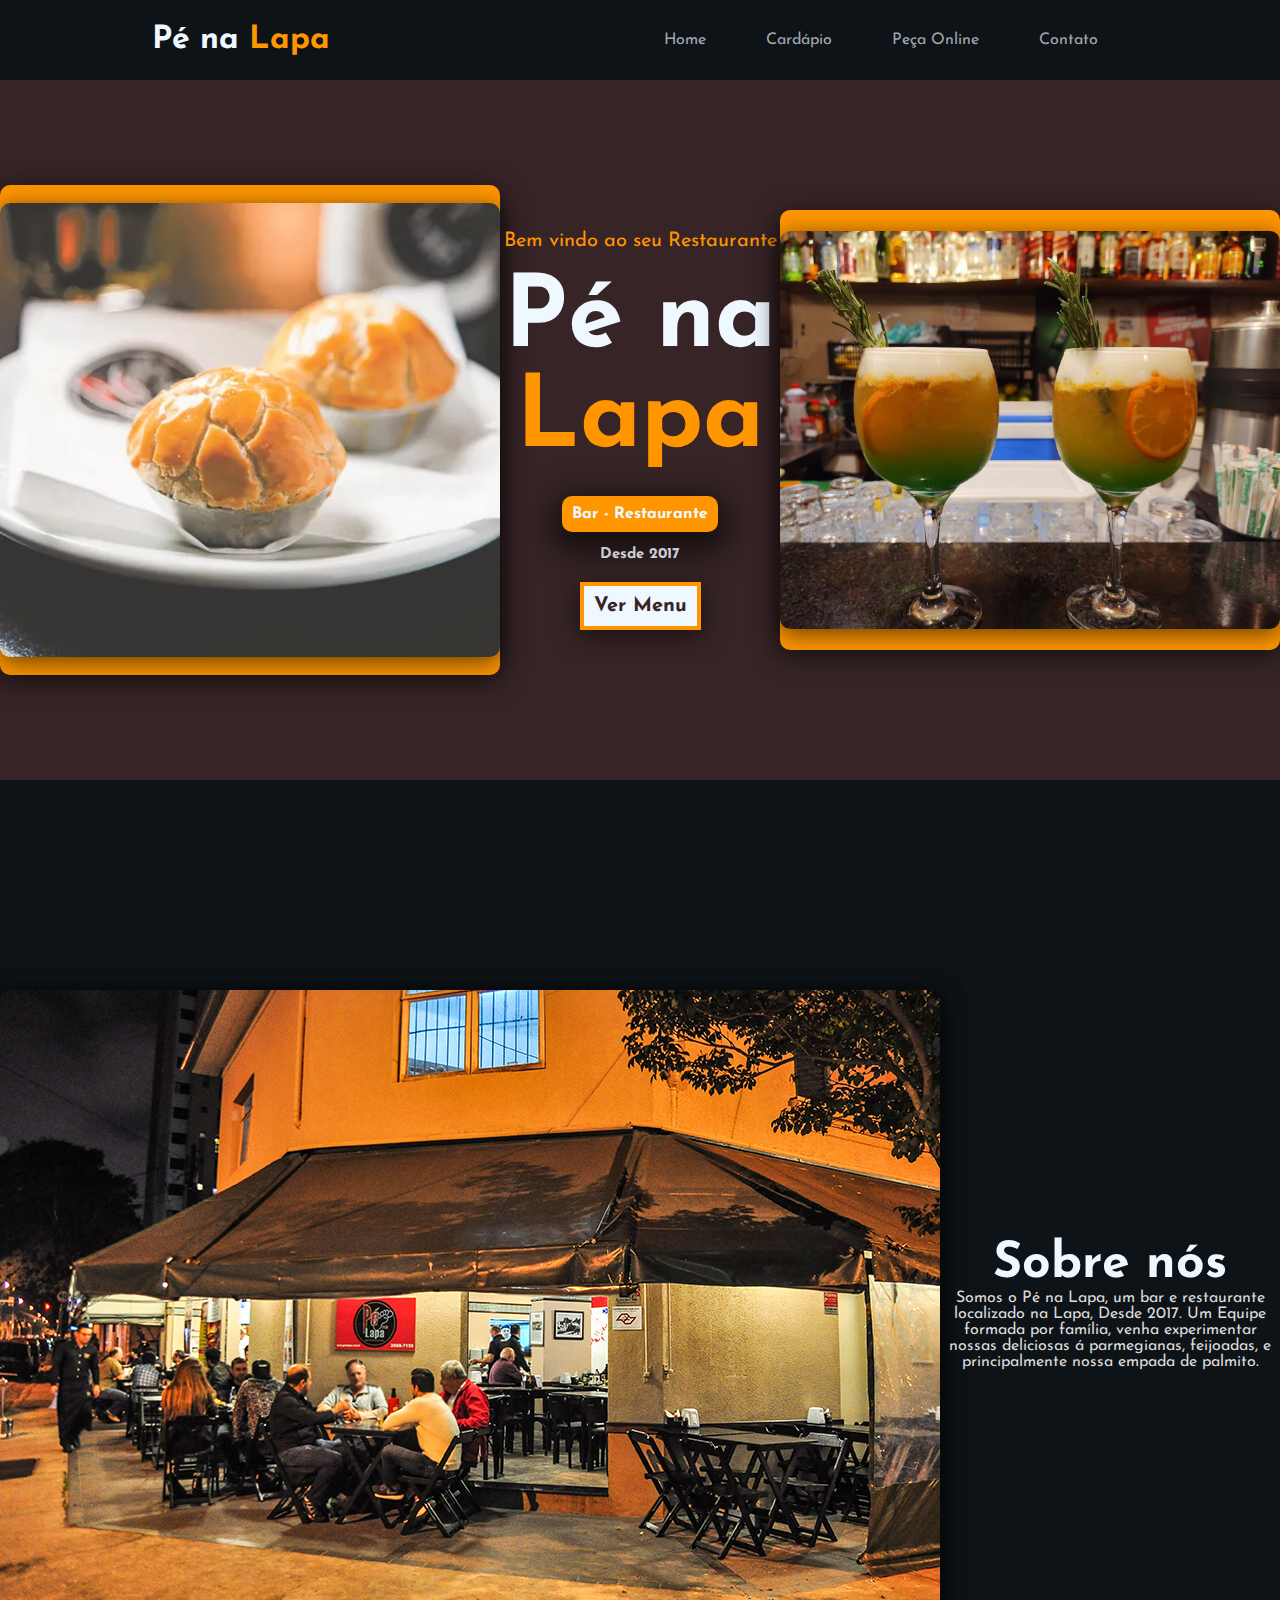
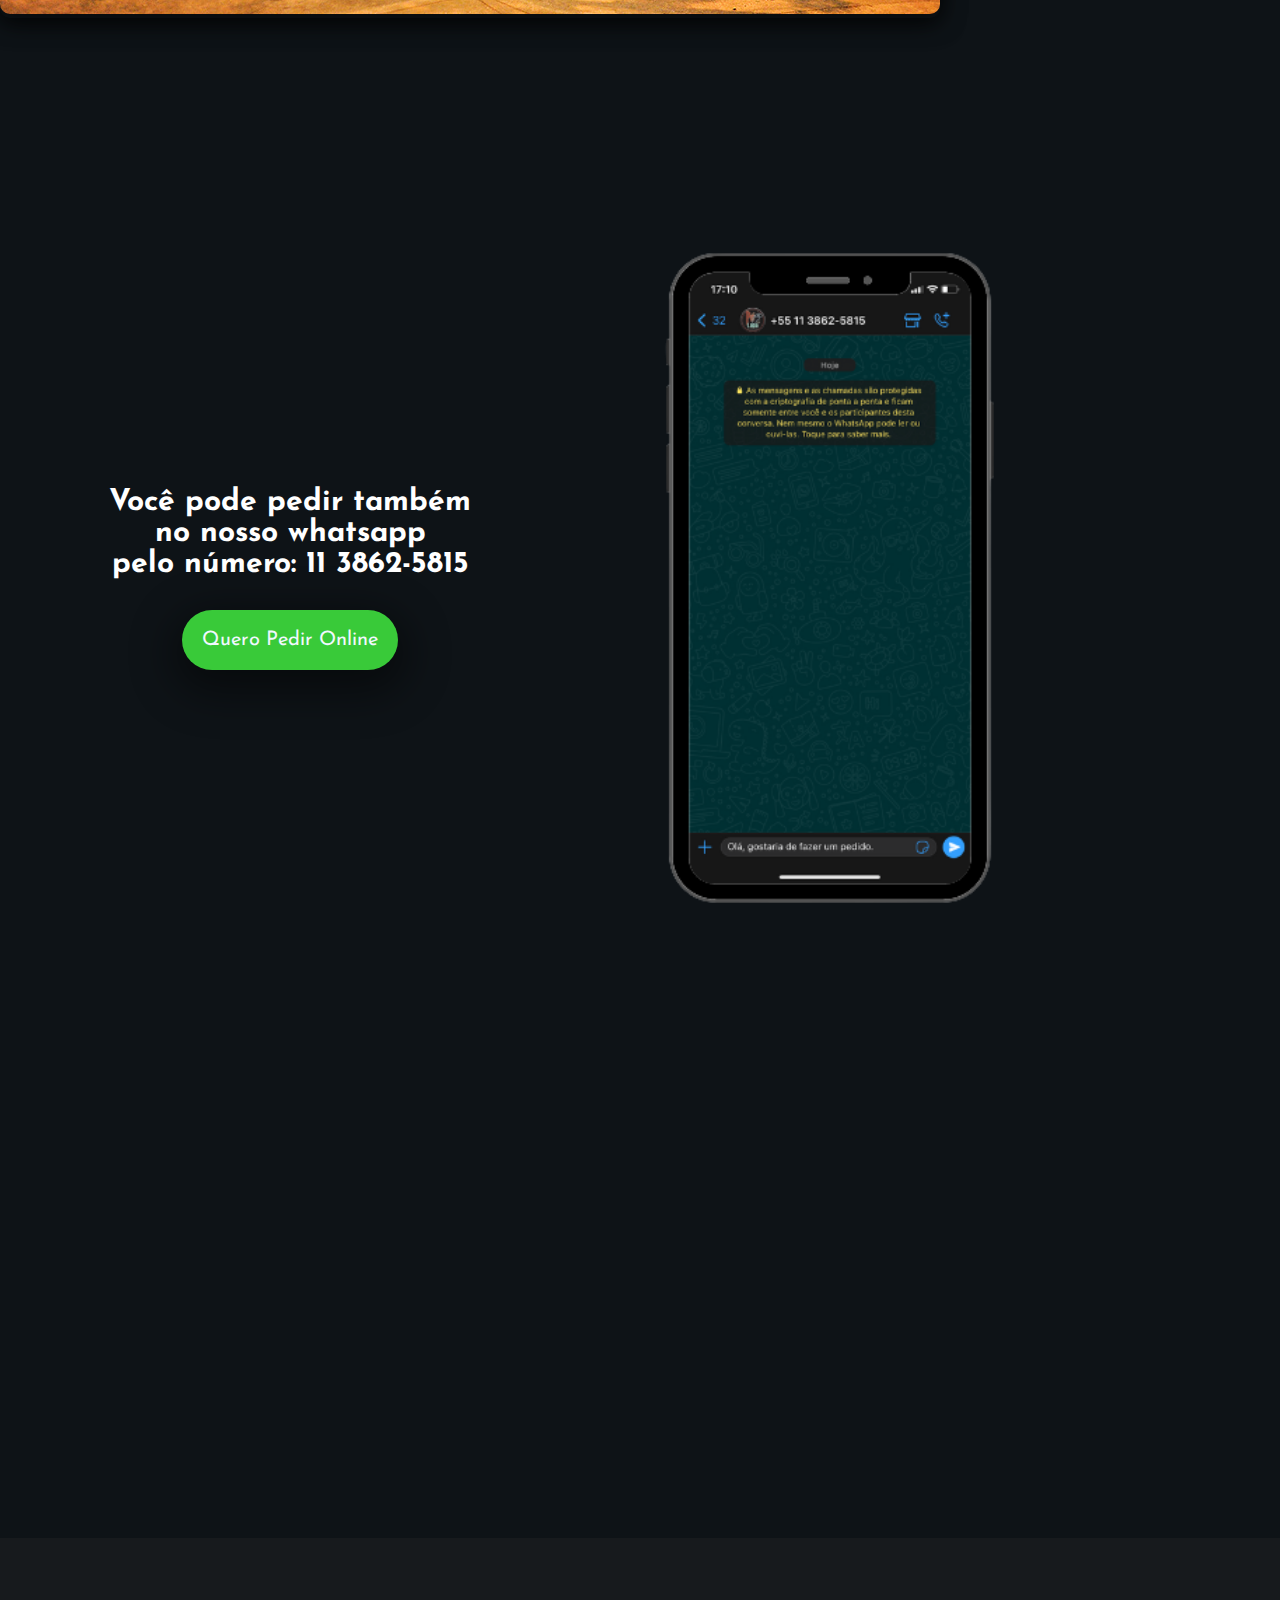
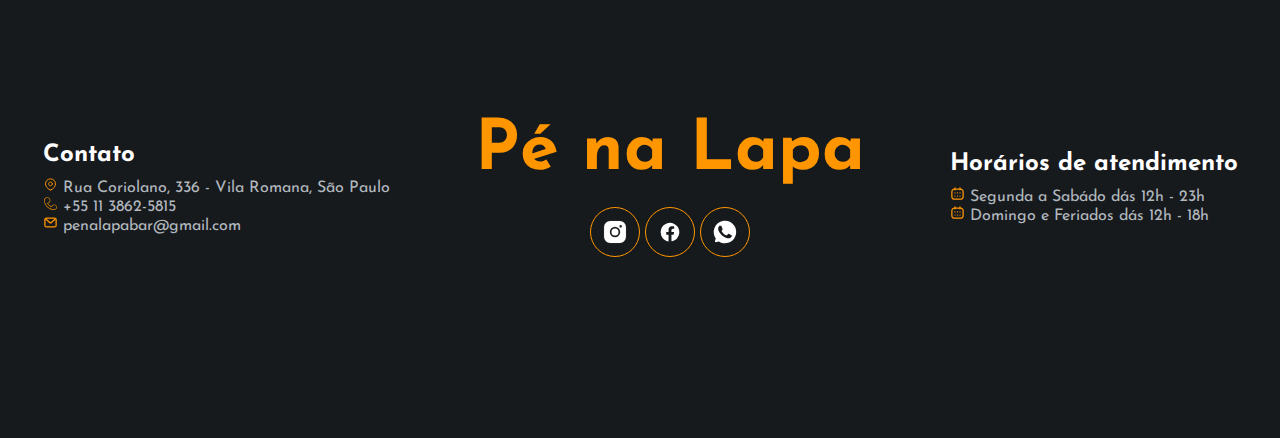
<file: pe nalapa web/index.html>
<!DOCTYPE html>
<html lang="pt-br">
<head>
  <meta charset="UTF-8">
  <meta http-equiv="X-UA-Compatible" content="IE=edge">
  <meta name="viewport" content="width=device-width, initial-scale=1.0">
  <title>Pé na Lapa</title>
  <link rel="stylesheet" href="styles.css">
</head>
<body>

  <header>
    <div class="logo">Pé na <span>Lapa</span></div>

    <div class="li">
      <nav>
      <ul>
        <li ><a href="#home" class="home">Home</a></li> 
        <li><a href="cardapio.html"  class="menu">Cardápio</a></li>
        <li ><a href="#delivery" class="delivery">Peça Online</a></li>
        <li ><a href="#contact" class="contact">Contato</a></li>
      </ul>
      </nav>
    </div>
  </header>

  <main> 
  <div class="container">
    <div class="img-left"><img src="./img/empadadepalmito_02.webp" alt=""  class="img-container"></div>
    <div class="text"> <p>Bem vindo ao seu Restaurante</p> <h1>Pé na <span>Lapa</span></h1> <p1 class="pinfo">Bar - Restaurante</p1> <p2>Desde 2017</p2><a href="cardapio.html"> <button>Ver Menu</button></a>  </div>
    <div class="img-rigth"> <img src="./img/285715835_2046343805561824_3181021513863136363_n.jpg" alt="" class="img-container"></div>
  </div>

  <div class="about">
    <div class="img-about"><img src="./img/Lapa-37-PD.jpg" alt="" class="img-about"></div>
    <div class="txt-about"> <h1>Sobre nós</h1> <p>Somos o Pé na Lapa, um bar e restaurante localizado na Lapa, Desde 2017.
      Um Equipe formada por família, venha experimentar nossas deliciosas á parmegianas, feijoadas, e principalmente nossa empada de palmito.  </p></div>
  </div>


  <div class="delivery">
    <div class="txt-delivery"> <p> Você pode pedir também no nosso whatsapp <br> pelo número: 11 3862-5815 </p> <a href="https://wa.me/551138625815"><button>Quero Pedir Online</button></a></div>
    <div class="img-cell"> <img src="./img/Design_sem_nome__1_-removebg-preview.png" alt=""></div>
    
  </div>

  <div class="googlemaps">
    <div class="map"><iframe src="https://www.google.com/maps/embed?pb=!1m18!1m12!1m3!1d457.27270158232864!2d-46.68887583117653!3d-23.525969501745603!2m3!1f0!2f0!3f0!3m2!1i1024!2i768!4f13.1!3m3!1m2!1s0x94cef80b223d7bcb%3A0x388470c36ae9e18a!2sP%C3%A9%20na%20Lapa%20bar!5e0!3m2!1spt-BR!2sbr!4v1679019042690!5m2!1spt-BR!2sbr"  style="border:0;" allowfullscreen="" loading="lazy" referrerpolicy="no-referrer-when-downgrade"></iframe></div>
  </div>

</main>

<footer>
  <div class="footer">
    <div class="contact"> <h2>Contato</h2> <p> <img src="./img/location-1-svgrepo-com.svg" alt="" class="svg"> Rua Coriolano, 336 - Vila Romana, São Paulo</p> <p> <img src="./img/telephone-svgrepo-com.svg" alt="" class="svg"> +55 11 3862-5815</p> <p> <img src="./img/mail-svgrepo-com.svg" alt="" class="svg"> penalapabar@gmail.com</p></div>
    <div class="logo-tipo"> <h2>Pé na <span>Lapa</span></h2>
       <div class="logos"> <a href="https://www.instagram.com/penalapabar/"><img src="./img/instagram-logo-fill-svgrepo-com.svg" alt="" class="svg-logo"></a> 
        <a href="https://www.facebook.com/penalapa/"><img src="./img/facebook-svgrepo-com.svg" alt="" class="svg-logo"></a>
        <a href="https://wa.me/551138625815"><img src="./img/whatsapp-svgrepo-com (1).svg" alt="" class="svg-logo" ></a> </div></div>
    <div class="info"> <h2>Horários de atendimento</h2> <p><img src="./img/calendar-1-svgrepo-com.svg" alt="" class="svg"> Segunda a Sabádo dás 12h - 23h </p> <p> <img src="./img/calendar-1-svgrepo-com.svg" alt="" class="svg"> Domingo e Feriados dás 12h - 18h</p></div>
  </div>
</footer>

      
  
</body>
</html>
</file>
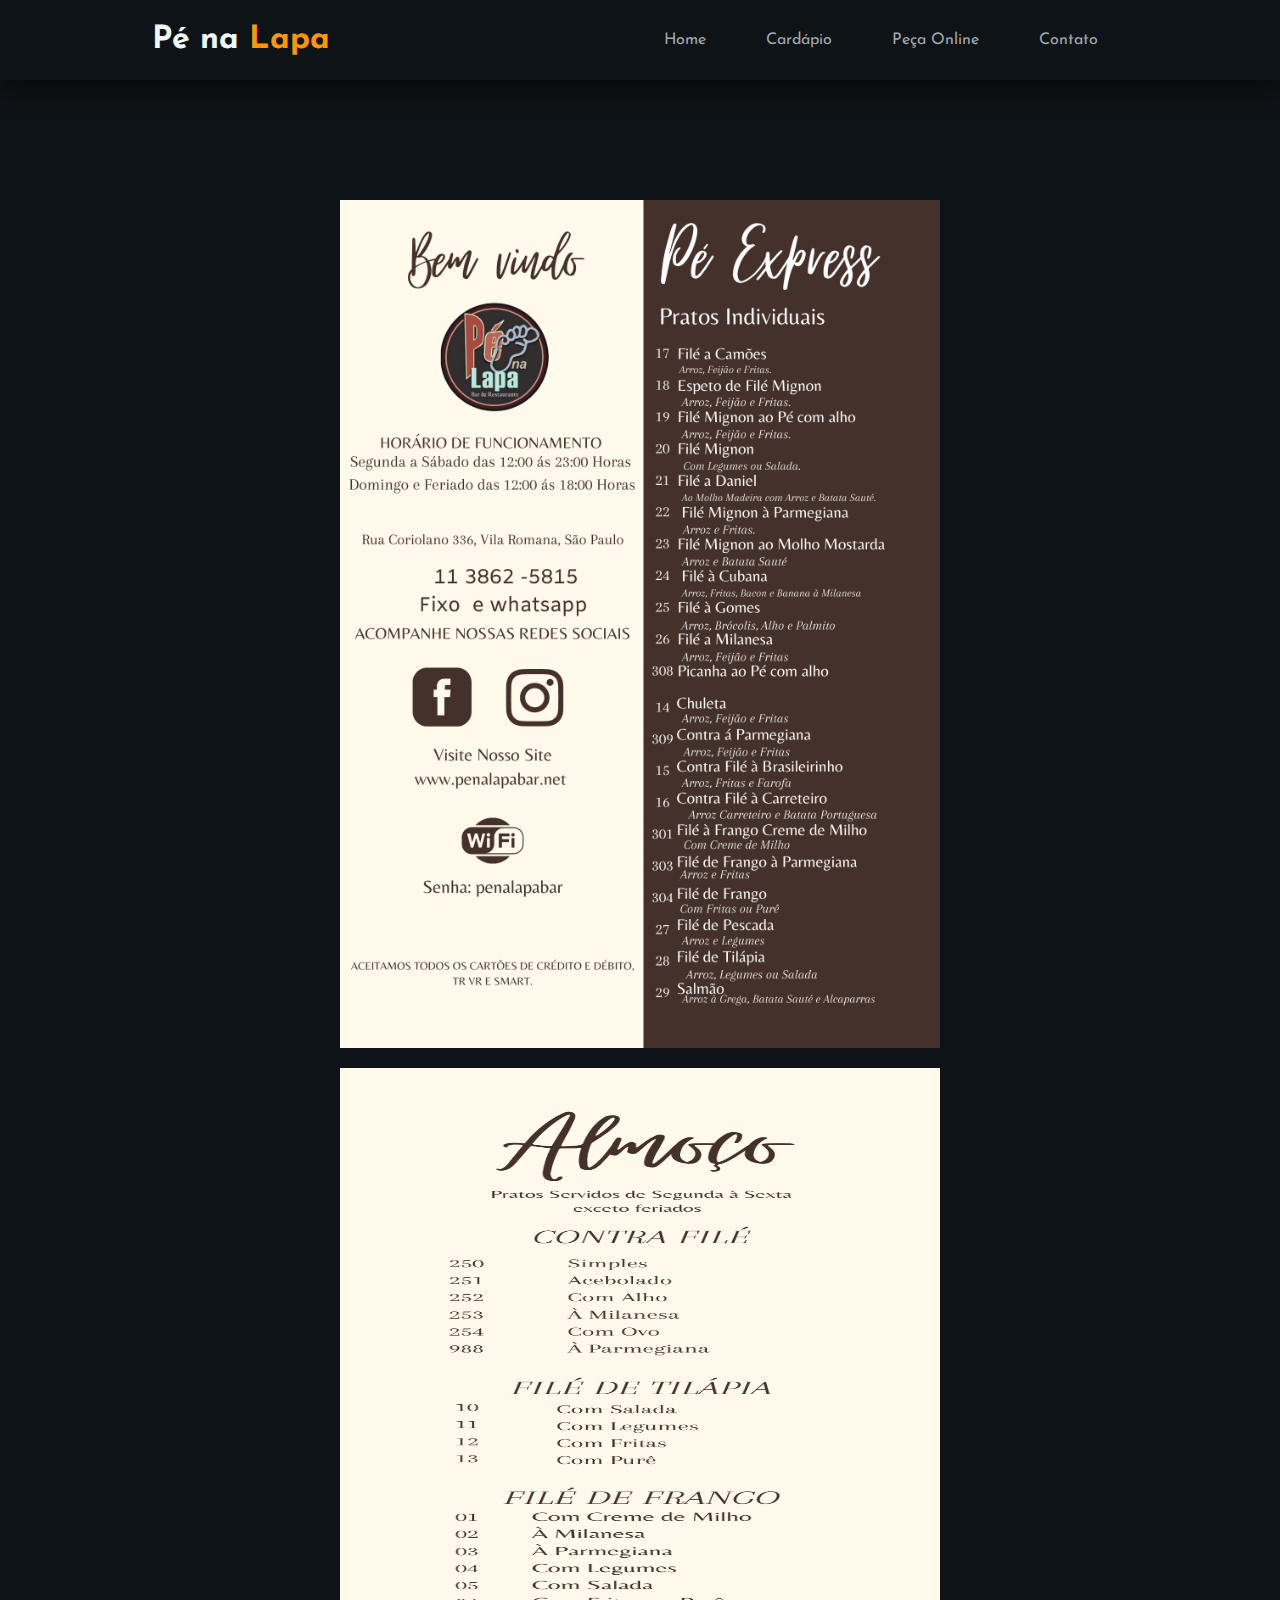
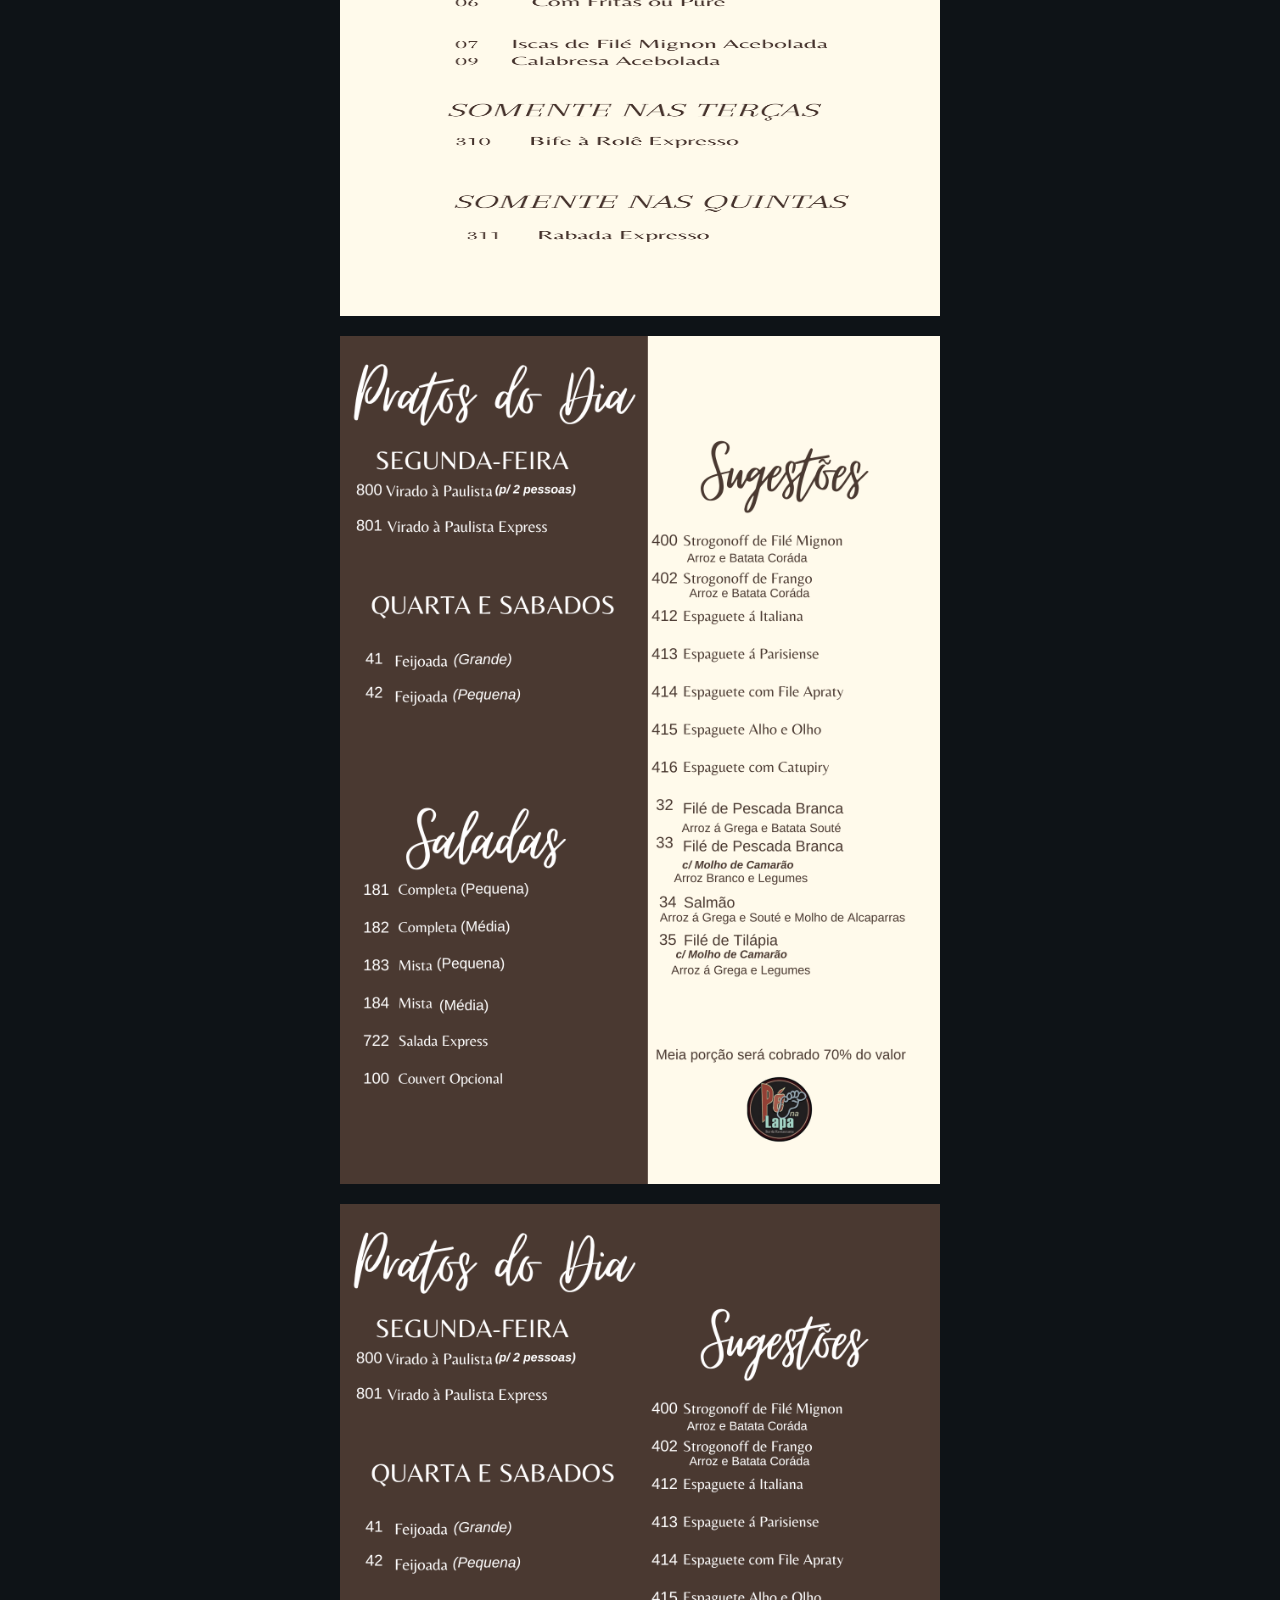
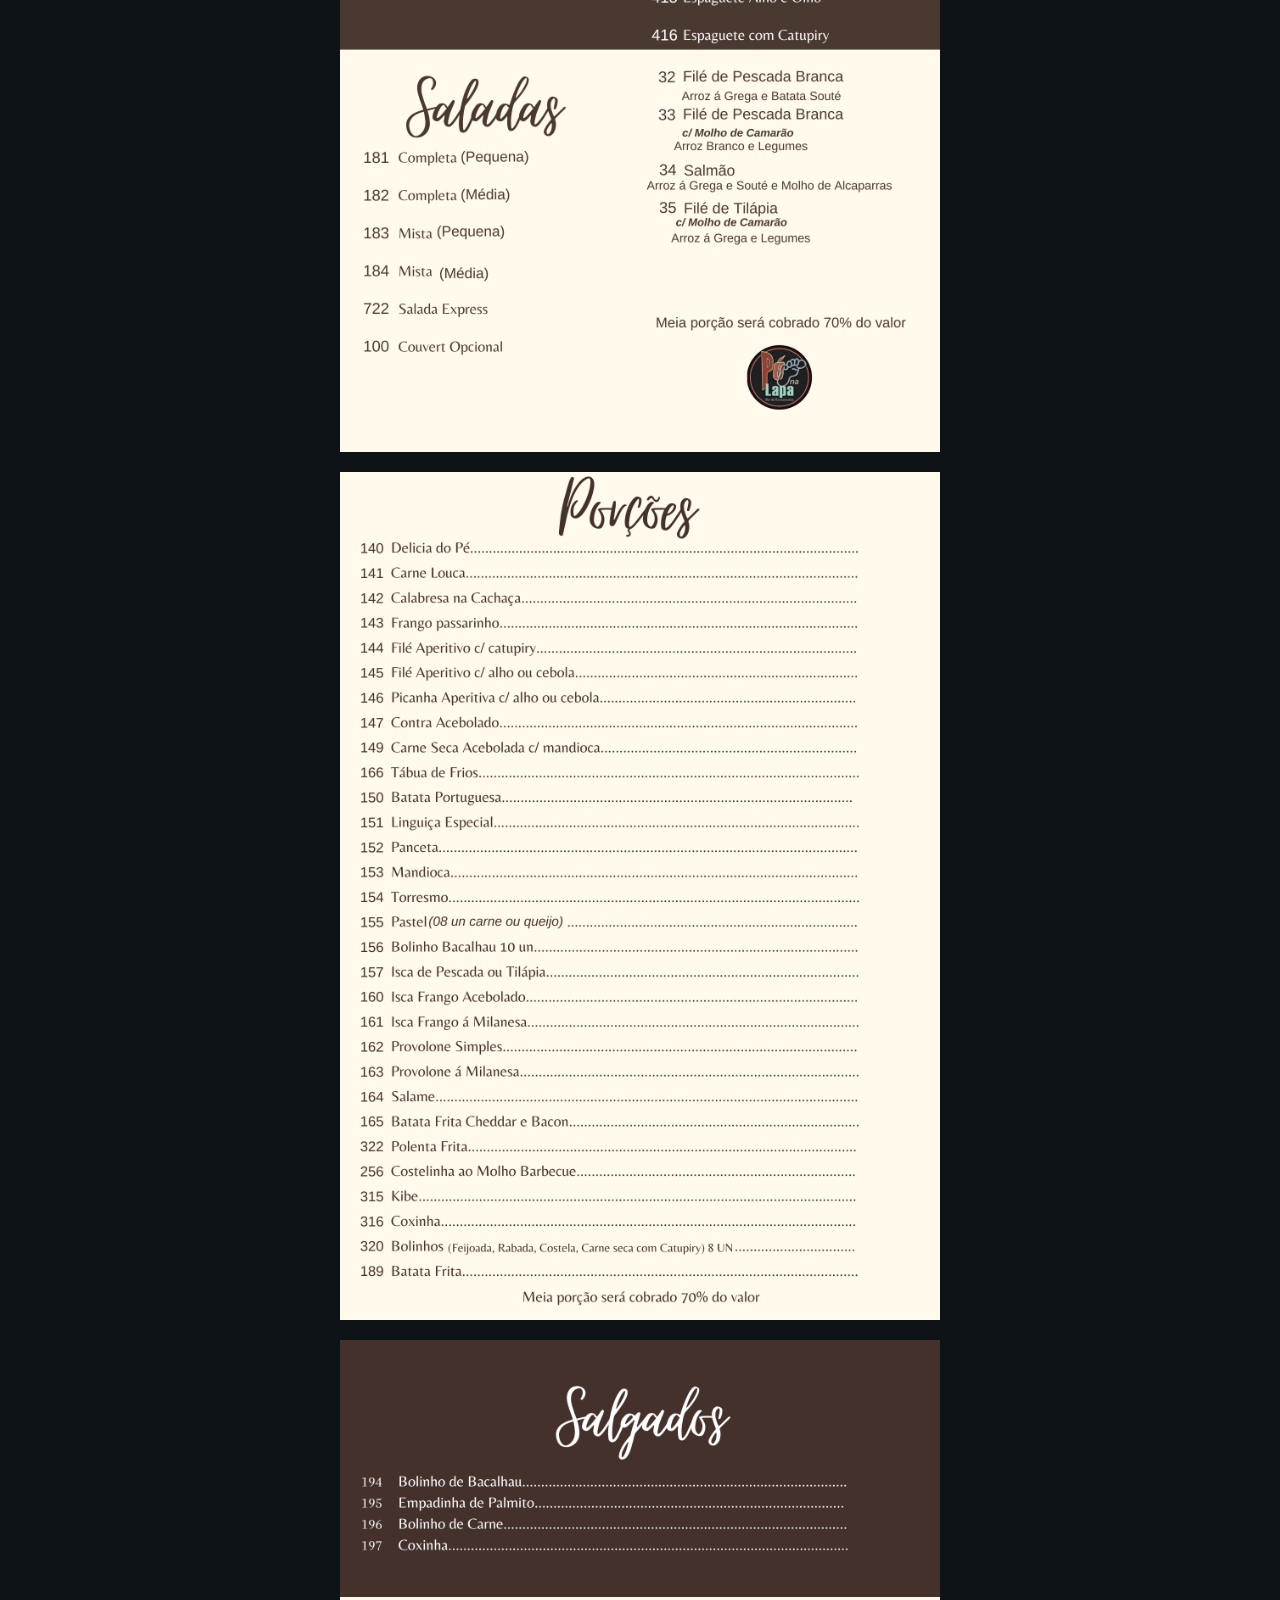
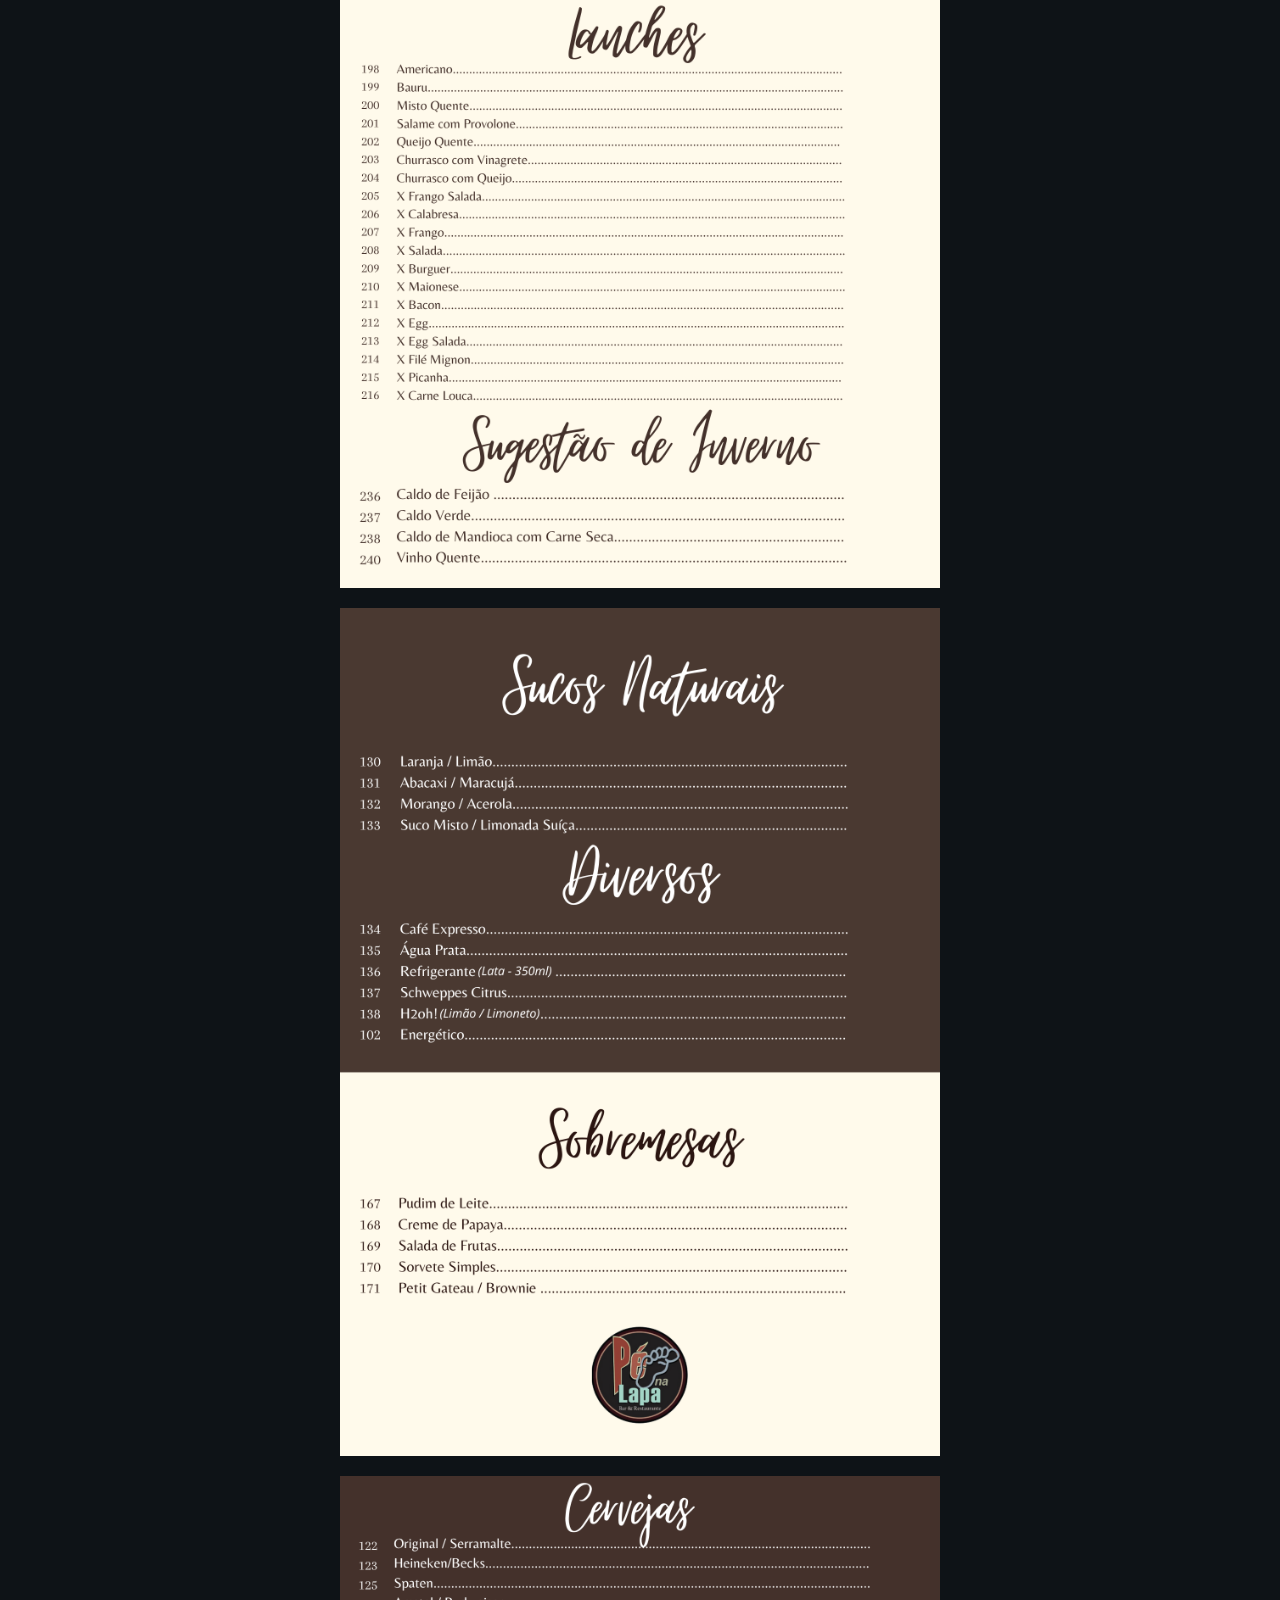
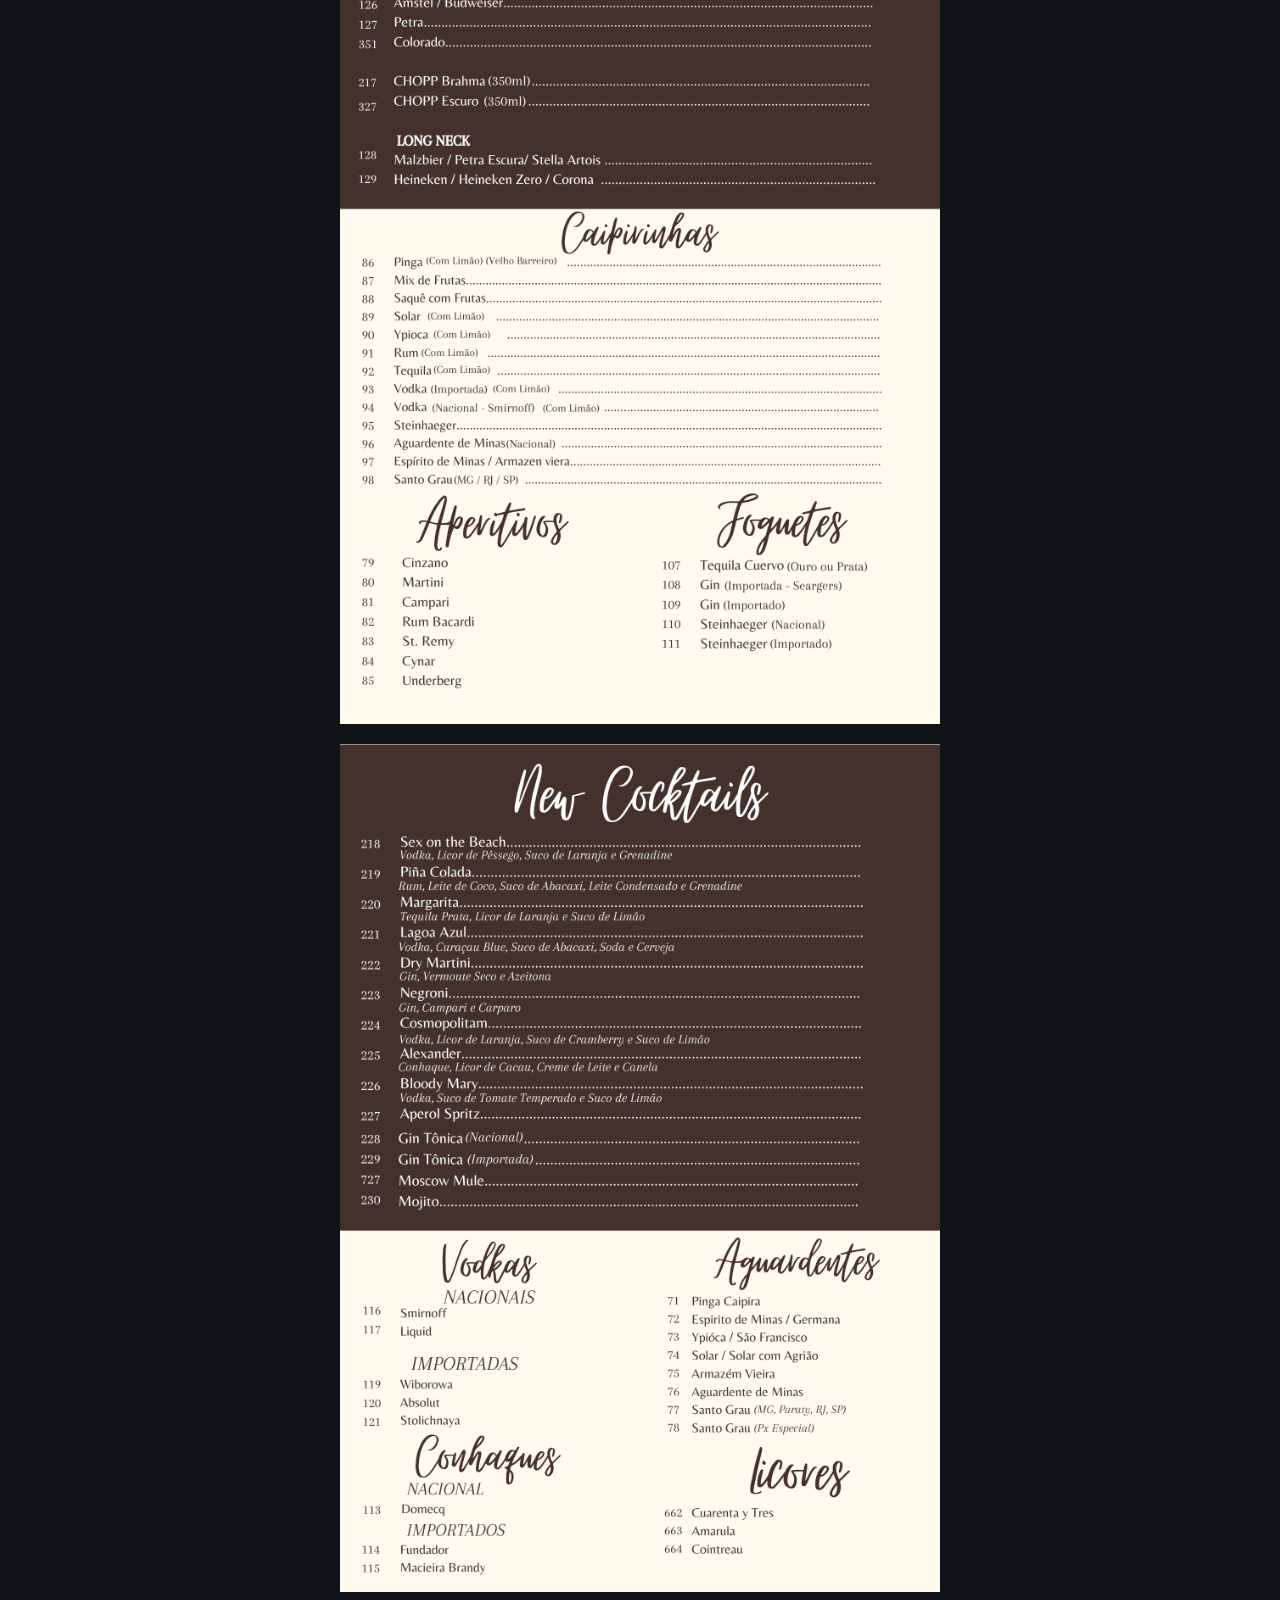
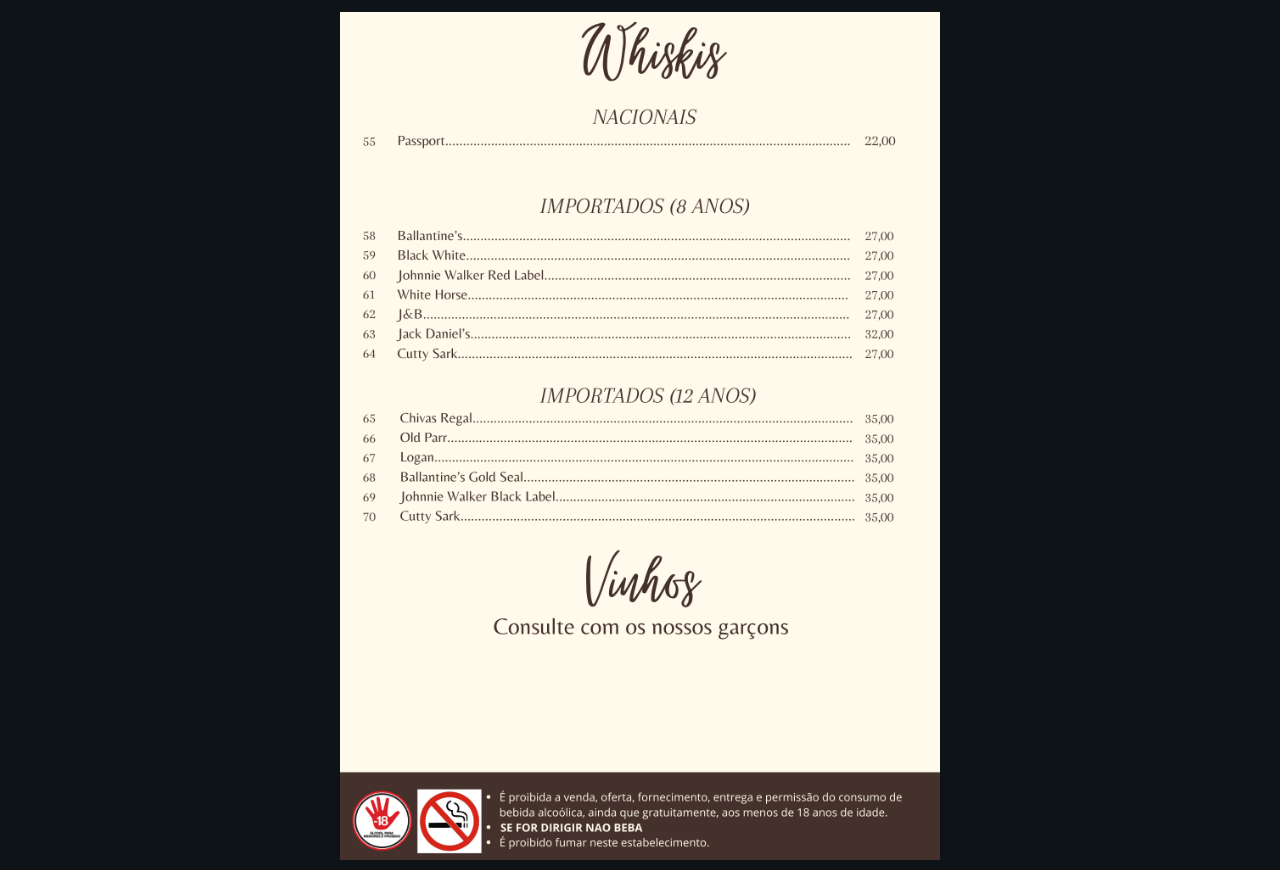
<file: pe nalapa web/cardapio.html>
<!DOCTYPE html>
<html lang="pt-br">
<head>
  <meta charset="UTF-8">
  <meta http-equiv="X-UA-Compatible" content="IE=edge">
  <meta name="viewport" content="width=device-width, initial-scale=1.0">
  <title>Cardápio</title>
  <link rel="stylesheet" href="cardapio.css">
</head>
<body>

  <header>
    <div class="logo">Pé na <span>Lapa</span></div>

    <div class="li">
      <nav>
      <ul>
        <li ><a href="index.html" class="home">Home</a></li> 
        <li><a href="#menu"  class="menu">Cardápio</a></li>
        <li ><a href="#delivery" class="delivery">Peça Online</a></li>
        <li ><a href="#contact" class="contact">Contato</a></li>
      </ul>
      </nav>
    </div>
  </header>

  <main class="container">

  
    <div class="cardapios">
      <img src="./img/cardapio/Cópia de Bem vindo.png" alt="">
      <img src="./img/cardapio/Cópia de Almoço.png" alt="">
      <img src="./img/cardapio/Cópia de Sugestões (2).png" alt="">
      <img src="./img/cardapio/Cópia de Sugestões (1).png" alt="">
      <img src="./img/cardapio/Cópia de Porções.png" alt="">
      <img src="./img/cardapio/Cópia de Cópia de Sucos Naturai.png" alt="">
      <img src="./img/cardapio/Cópia de Sucos Naturai (2).png" alt="">
      <img src="./img/cardapio/Cópia de Cervejas.png" alt="">
      <img src="./img/cardapio/Cópia de Cópia de New Cocktails.png" alt="">
      <img src="./img/cardapio/Cópia de Whiskis.png" alt="">
      

    </div>

  </main>
  
  
</body>
</html>
</file>
<file: pe nalapa web/styles.css>
@import url('https://fonts.googleapis.com/css2?family=Josefin+Sans:ital,wght@0,300;0,700;1,400&display=swap');


*{
  margin: 0;
  padding: 0;
  box-sizing: border-box;
  font-family: 'Josefin Sans', sans-serif;
}
body{
  background-color: #0E1317;
  width: 100vw;
  height: 100vh;
}
header{
  display: flex;
  justify-content: space-around;
  align-items: center;
  background-color: #0E1317;
  height: 80px;  
  box-shadow: 0 5px 25px rgba(0,0,0,.6);
  width: 100%;
}
ul{
  text-decoration: none;
  list-style: none;
  display: flex;
}
.li a{
  padding: 0px 30px;
  color: rgba(240, 248, 255, 0.658);
  text-decoration: none;
  font-weight: 400;
  font-size: medium;
}
.li a:hover{
  color: #ffffff;
  transition: 0.5s ;
}
.logo{
  font-weight: 700;
  font-size: xx-large;
  color: aliceblue;
}
.logo span{
  color: #FF9600;
}
.text span{
  color: #FF9600;
}
.container{
  display: flex;
  justify-content: space-around;
  align-items: center;
  background-color: #362426;
  height: 700px;
  width: 100%;
  margin-bottom: 210px;

}
.img-container{
  width: 500px;
  border-radius: 10px;
  box-shadow: 0 5px 25px rgba(0,0,0,.6);
  display: flex;
  justify-content: center;
  align-items: center;
}
.img-left{
  background-color: #FF9600;
  width: 520px;
  height: 490px;
  display: flex;
  align-items: center;
  justify-content: center;
  border-radius: 10px;
  box-shadow: 0 5px 25px rgba(0,0,0,.6);
}

.text{
  display: flex;
  justify-content: center;
  align-items: center;
  text-align: center;
  flex-direction: column;
  
}
.img-rigth{
  background-color: #FF9600;
  display: flex;
  justify-content: center;
  align-items: center;
  width: 520px;
  height: 440px;
  border-radius: 10px;
  box-shadow: 0 5px 25px rgba(0,0,0,.6);
}
.text p{
  color: #FF9600;
  font-size: 20px;
  margin-bottom: 20px;
  font-weight: 400;
}
.text h1{
  font-weight: 700;
  font-size: 100px;
  color: #f0f8ff;
}
.pinfo{
  background-color: #FF9600;
  color: #f0f8ff;
  padding: 10px;
  border-radius: 10px;
  font-weight: 700;
  margin-top: 25px;
  box-shadow: 0 10px 30px 10px rgba(0,0,0,.6);
}
p2{
  font-size: 15px;
  color: rgba(240, 248, 255, 0.836);
  font-weight: 700;
  margin-top: 15px;
}
.text button{
  margin-top: 20px;
  border: 4px solid #FF9600;
  background-color: #f0f8ff;
  padding: 10px;
  color: #362426;
  font-size: 20px;
  font-weight: 700;
  box-shadow: 0 5px 25px rgba(0,0,0,.6);
  cursor: pointer;
}
.about{ 
  display: flex;
  justify-content: space-around;
  align-items: center;
  width: 100%;
  margin-bottom: 210px;
}
.img-about{
  border-radius: 10px;
  box-shadow: 0 5px 25px rgba(0,0,0,.6);
}
.txt-about{
  display: flex;
  justify-content: center;
  align-items: center;
  flex-direction: column;
  text-align: center;
  
}
.txt-about h1{
  color: aliceblue;
  font-weight: 700;
  font-size: 50px;
}
.txt-about p{
  color: #dadada;
  text-align: center;
  
}




.delivery{
  display: flex;
  justify-content: space-around;
  align-items: center;
}
  .img-cell{
    display: flex;
    justify-content: center;
    align-items: center;
    margin-right: 100px;
  }
.img-cell img{
  width: 700px;
}
.txt-delivery{
  display: flex;
  justify-content: center;
  align-items: center;
  text-align: center;
  flex-direction: column;
  margin-left: 100px;
}
.txt-delivery p{
  color: #ffffff;
  font-weight: 700;
  font-size: 30px;
  margin-bottom: 30px;
}
.txt-delivery button{
  color: #f0f8ff;
  font-weight: 400;
  font-size: 20px;
  background-color: #39ca39;
  border: none;
  border-radius: 30px;
  padding: 20px;
  box-shadow: 0px 13px 43px 10px rgba(0,0,0,0.45);
  cursor: pointer;
}
.txt-delivery button:hover{
  background-color: #f0f8ff;
  color: #39ca39;
  transition: 0.5s;
}





.googlemaps{
  margin-top: 200px;
  display: flex;
  justify-content: center;
  align-items: center;
  width: 100%;
  height: 200px;
  margin-bottom: 210px;
}
iframe{
  width: 80vw;
  height: 400px;
  border-radius: 50px;
}

.footer{
  display: flex;
  justify-content: space-around;
  align-items: center;
  background-color: rgb(23, 26, 29);
  width: 100%;
  height: 500px;
}
.contact{
  display: flex;
  flex-direction: column;
}
.contact h2, .info h2{
  color: #ffffff;
  margin-bottom: 10px;
}
.logo-tipo h2{
  color: #FF9600;
  font-size: 70px;
  margin-bottom: 20px;
}
.contact p, .info p{
  color: #f0f8ffb7;
}
.info{
  display: flex;
  flex-direction: column;
}
.logo-tipo{
  display: flex;
  justify-content: center;
  align-items: center;
  flex-direction: column;
}
.svg{
  width: 15px;
}
.svg-logo{
  width: 50px;
  border: 1px solid #FF9600;
  border-radius: 50%;
  padding: 10px;
}


@media (max-width: 450px) {
  header{
    display: flex;
    width: 100%;
    align-items: center;
    justify-content: center;
  }
  .logo{
    font-size: 20px;
    
  }
  .li a{
    display: none;
  }
  .container img{
    display: none;
  }
.img-left, .img-rigth{
  display: none;
}
.about{
  display: flex;
  justify-content: center;
  align-items: center;
  flex-direction: column-reverse;
}
.img-about{
  display: flex;
  justify-content: center;
  align-items: center;
  width: 370px;
}
.txt-about{
  display: flex;
  justify-content: center;
  align-items: center;
  text-align: center;
  margin-bottom: 20px;
  width: 300px;
}
.delivery{
  display: flex;
  justify-content: center;
  align-items: center;
}
.delivery img{
  display: none;
  
}
.txt-delivery{
  display: flex;
  justify-content: center;
  align-items: center;
  text-align: center;
  width: 300px;
}
footer{
  display: flex;
  justify-content: space-around;
  align-items:center ;
}
.contact{
  display: flex;
  justify-content: center;
  align-items: center;
  font-size: 10px;
  text-align: center;

}
.contact img{
  display: none;
}
.logo-tipo{
  display: none;
  
}
.svg-logo{
  display: none;
}
.info{
  display: flex;
  justify-content: center;
  align-items: center;
  font-size: 10px;
}
.info img{
  display: none;
}

}
</file>
<file: pe nalapa web/cardapio.css>
@import url('https://fonts.googleapis.com/css2?family=Josefin+Sans:ital,wght@0,300;0,700;1,400&display=swap');


*{
  margin: 0;
  padding: 0;
  box-sizing: border-box;
  font-family: 'Josefin Sans', sans-serif;
}
body{
  background-color: #0E1317;
  width: 100vw;
  height: 100vh;
}
header{
  display: flex;
  justify-content: space-around;
  align-items: center;
  background-color: #0E1317;
  height: 80px;  
  box-shadow: 0 5px 25px rgba(0,0,0,.6);
  width: 100%;
}
ul{
  text-decoration: none;
  list-style: none;
  display: flex;
}
.li a{
  padding: 0px 30px;
  color: rgba(240, 248, 255, 0.658);
  text-decoration: none;
  font-weight: 400;
  font-size: medium;
}
.li a:hover{
  color: #ffffff;
  transition: 0.5s ;
}
.logo{
  font-weight: 700;
  font-size: xx-large;
  color: aliceblue;
}
.logo span{
  color: #FF9600;
}

.container{
  display: flex;
  justify-content: center;
  align-items: center;
  width: 100%;
  height: 100%;
}
.cardapios {
  display: flex;
  justify-content: center;
  align-items: center;
  flex-direction: column;
  margin-top: 8000px;
}
.cardapios img{
  width: 600px;
  height: 848px;
  margin: 10px 0;
}

.footer{
  display: flex;
  justify-content: space-around;
  align-items: center;
  background-color: rgb(23, 26, 29);
  width: 100%;
  height: 500px;
}
.contact{
  display: flex;
  flex-direction: column;
}
.contact h2, .info h2{
  color: #ffffff;
  margin-bottom: 10px;
}
.logo-tipo h2{
  color: #FF9600;
  font-size: 70px;
  margin-bottom: 20px;
}
.contact p, .info p{
  color: #f0f8ffb7;
}
.info{
  display: flex;
  flex-direction: column;
}
.logo-tipo{
  display: flex;
  justify-content: center;
  align-items: center;
  flex-direction: column;
}
.svg{
  width: 15px;
}
.svg-logo{
  width: 50px;
  border: 1px solid #FF9600;
  border-radius: 50%;
  padding: 10px;
}

@media (max-width: 450px) {
  header{
    display: flex;
    width: 100%;
  }
  .logo{
    font-size: 30px;
  }
  .li a{
    padding: 0px 10px;
    font-size: 10px;
  }
  .cardapios img{
    width: 400px;
  }
  
}
</file>
